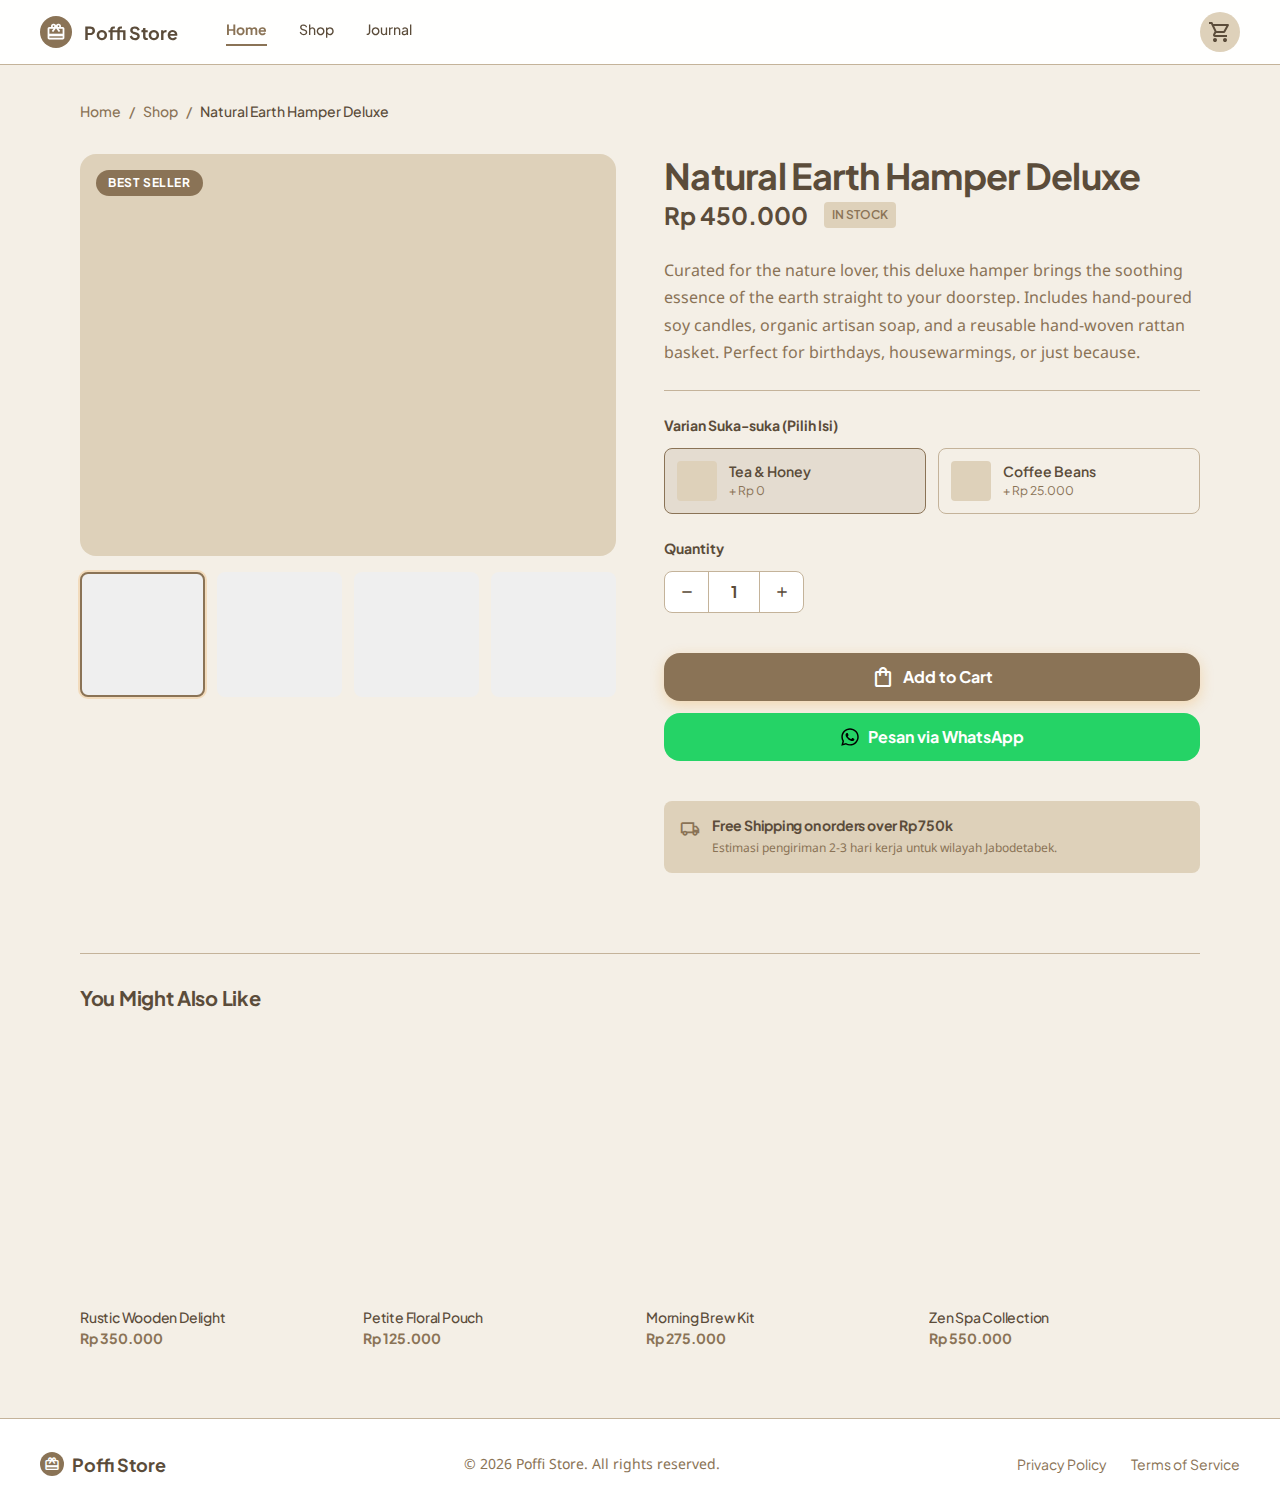
<file: product.html>
<!DOCTYPE html>
<html lang="en">

<head>
    <meta charset="UTF-8">
    <meta name="viewport" content="width=device-width, initial-scale=1.0">
    <title>Natural Earth Hamper Deluxe - Poffi Store</title>
    <meta name="description"
        content="Curated for the nature lover, this deluxe hamper brings the soothing essence of the earth straight to your doorstep.">

    <!-- Fonts -->
    <link rel="preconnect" href="https://fonts.googleapis.com">
    <link rel="preconnect" href="https://fonts.gstatic.com" crossorigin>
    <link
        href="https://fonts.googleapis.com/css2?family=Plus+Jakarta+Sans:wght@400;500;600;700;800&family=Noto+Sans:wght@400;500;700&display=swap"
        rel="stylesheet">

    <!-- Material Symbols -->
    <link href="https://fonts.googleapis.com/css2?family=Material+Symbols+Outlined:wght,FILL@100..700,0..1&display=swap"
        rel="stylesheet">

    <!-- Stylesheet -->
    <link rel="stylesheet" href="style.css">

    <style>
        /* Page-specific styles for Product Detail */
        .product-detail {
            max-width: 1200px;
            margin: 0 auto;
            padding: var(--space-5);
        }

        @media (min-width: 768px) {
            .product-detail {
                padding: var(--space-5) var(--space-10);
            }
        }

        /* Breadcrumbs */
        .breadcrumbs {
            display: flex;
            flex-wrap: wrap;
            gap: var(--space-2);
            padding: var(--space-4) 0;
            font-size: var(--text-sm);
            font-weight: var(--font-medium);
        }

        .breadcrumbs a {
            color: var(--color-text-muted);
        }

        .breadcrumbs a:hover {
            text-decoration: underline;
        }

        .breadcrumbs span {
            color: var(--color-text-muted);
        }

        .breadcrumbs .current {
            color: var(--color-text-main);
        }

        /* Product Layout */
        .product-layout {
            display: flex;
            flex-direction: column;
            gap: var(--space-12);
            padding: var(--space-4) 0 var(--space-12);
        }

        @media (min-width: 1024px) {
            .product-layout {
                flex-direction: row;
            }
        }

        /* Image Column */
        .product-images {
            display: flex;
            flex-direction: column;
            gap: var(--space-4);
            flex: 1;
            max-width: 600px;
        }

        .product-main-image {
            width: 100%;
            aspect-ratio: 4/3;
            background-color: var(--color-surface-light);
            border-radius: var(--radius-lg);
            overflow: hidden;
            position: relative;
            cursor: zoom-in;
        }

        .product-main-image .bg-image {
            width: 100%;
            height: 100%;
            background-size: cover;
            background-position: center;
            transition: transform var(--transition-slow);
        }

        .product-main-image:hover .bg-image {
            transform: scale(1.05);
        }

        .product-main-badge {
            position: absolute;
            top: 16px;
            left: 16px;
        }

        .product-thumbnails {
            display: grid;
            grid-template-columns: repeat(4, 1fr);
            gap: var(--space-3);
        }

        .product-thumbnail {
            aspect-ratio: 1;
            border-radius: var(--radius-default);
            overflow: hidden;
            border: 2px solid transparent;
            cursor: pointer;
            transition: border-color var(--transition-fast);
        }

        .product-thumbnail:hover {
            border-color: var(--color-border-light);
        }

        .product-thumbnail.active {
            border-color: var(--color-primary);
            box-shadow: 0 0 0 2px rgba(236, 142, 19, 0.2);
        }

        .product-thumbnail .bg-image {
            width: 100%;
            height: 100%;
            background-size: cover;
            background-position: center;
        }

        /* Info Column */
        .product-info {
            flex: 1;
            display: flex;
            flex-direction: column;
            gap: var(--space-6);
        }

        .product-title {
            font-size: var(--text-3xl);
            font-weight: var(--font-bold);
            letter-spacing: -0.02em;
        }

        @media (min-width: 768px) {
            .product-title {
                font-size: var(--text-4xl);
            }
        }

        .product-price-row {
            display: flex;
            align-items: center;
            gap: var(--space-4);
        }

        .product-price {
            font-size: var(--text-2xl);
            font-weight: var(--font-bold);
        }

        .product-stock {
            padding: var(--space-1) var(--space-2);
            background-color: var(--color-surface-light);
            color: var(--color-text-muted);
            font-size: var(--text-xs);
            font-weight: var(--font-semibold);
            text-transform: uppercase;
            border-radius: var(--radius-sm);
        }

        .product-description {
            font-family: var(--font-body);
            color: var(--color-text-light);
            line-height: 1.7;
        }

        .divider {
            height: 1px;
            background-color: var(--color-border-light);
        }

        /* Variant Selector */
        .variant-section {
            display: flex;
            flex-direction: column;
            gap: var(--space-3);
        }

        .variant-label {
            font-size: var(--text-sm);
            font-weight: var(--font-bold);
        }

        .variant-grid {
            display: grid;
            grid-template-columns: repeat(2, 1fr);
            gap: var(--space-3);
        }

        .variant-option {
            display: flex;
            align-items: center;
            gap: var(--space-3);
            padding: var(--space-3);
            border: 1px solid var(--color-border-light);
            border-radius: var(--radius-default);
            cursor: pointer;
            transition: all var(--transition-fast);
        }

        .variant-option:hover {
            border-color: var(--color-primary);
        }

        .variant-option.selected {
            border-color: var(--color-primary);
            background-color: var(--color-primary-light);
        }

        .variant-image {
            width: 40px;
            height: 40px;
            border-radius: var(--radius-sm);
            background-size: cover;
            background-position: center;
            background-color: var(--color-surface-light);
        }

        .variant-name {
            font-size: var(--text-sm);
            font-weight: var(--font-semibold);
        }

        .variant-price {
            font-size: var(--text-xs);
            color: var(--color-text-muted);
        }

        /* Quantity Selector */
        .quantity-section {
            display: flex;
            flex-direction: column;
            gap: var(--space-3);
        }

        .quantity-selector {
            display: inline-flex;
            align-items: center;
            border: 1px solid var(--color-border-light);
            border-radius: var(--radius-default);
            background-color: white;
            overflow: hidden;
            width: 140px;
        }

        .quantity-btn {
            width: 44px;
            height: 40px;
            display: flex;
            align-items: center;
            justify-content: center;
            background: transparent;
            border: none;
            cursor: pointer;
            color: var(--color-text-main);
            transition: background-color var(--transition-fast);
        }

        .quantity-btn:first-child {
            border-right: 1px solid var(--color-border-light);
        }

        .quantity-btn:last-child {
            border-left: 1px solid var(--color-border-light);
        }

        .quantity-btn:hover {
            background-color: var(--color-surface-light);
        }

        .quantity-input {
            width: 0;
            flex: 1;
            min-width: 0;
            text-align: center;
            border: none;
            background: transparent;
            font-size: var(--text-base);
            font-weight: var(--font-bold);
            color: var(--color-text-main);
            outline: none;
            -moz-appearance: textfield;
        }

        .quantity-input::-webkit-outer-spin-button,
        .quantity-input::-webkit-inner-spin-button {
            -webkit-appearance: none;
            margin: 0;
        }

        /* Action Buttons */
        .action-buttons {
            display: flex;
            flex-direction: column;
            gap: var(--space-3);
            margin-top: var(--space-4);
        }

        .action-buttons .btn {
            width: 100%;
            height: 48px;
            font-size: var(--text-base);
        }

        /* Shipping Info */
        .shipping-info {
            margin-top: var(--space-4);
            padding: var(--space-4);
            background-color: var(--color-surface-light);
            border-radius: var(--radius-default);
            display: flex;
            gap: var(--space-3);
            align-items: flex-start;
        }

        .shipping-icon {
            color: var(--color-primary);
            margin-top: 2px;
        }

        .shipping-title {
            font-size: var(--text-sm);
            font-weight: var(--font-bold);
        }

        .shipping-text {
            font-size: var(--text-xs);
            color: var(--color-text-muted);
            margin-top: var(--space-1);
        }

        /* Related Products */
        .related-section {
            padding: var(--space-8) 0 var(--space-12);
            margin-top: var(--space-8);
            border-top: 1px solid var(--color-border-light);
        }

        .related-title {
            font-size: var(--text-xl);
            font-weight: var(--font-bold);
            margin-bottom: var(--space-4);
        }

        .related-grid {
            display: grid;
            grid-template-columns: repeat(auto-fit, minmax(158px, 1fr));
            gap: var(--space-3);
        }

        .related-card {
            display: flex;
            flex-direction: column;
            gap: var(--space-3);
            cursor: pointer;
        }

        .related-card:hover .related-image .bg-image {
            filter: brightness(0.9);
        }

        .related-image {
            width: 100%;
            aspect-ratio: 1;
            border-radius: var(--radius-default);
            overflow: hidden;
        }

        .related-image .bg-image {
            width: 100%;
            height: 100%;
            background-size: cover;
            background-position: center;
            transition: filter var(--transition-fast);
        }

        .related-name {
            font-size: var(--text-sm);
            font-weight: var(--font-medium);
            overflow: hidden;
            text-overflow: ellipsis;
            white-space: nowrap;
        }

        .related-price {
            font-size: var(--text-sm);
            font-weight: var(--font-bold);
            color: var(--color-text-muted);
        }
    </style>
</head>

<body>
    <div id="app-header"></div>

    <main>
        <div class="product-detail">
            <!-- Breadcrumbs -->
            <nav class="breadcrumbs" aria-label="Breadcrumb">
                <a href="index.html">Home</a>
                <span>/</span>
                <a href="products.html">Shop</a>
                <span>/</span>
                <span class="current">Natural Earth Hamper Deluxe</span>
            </nav>

            <!-- Product Layout -->
            <div class="product-layout">
                <!-- Image Column -->
                <div class="product-images">
                    <div class="product-main-image">
                        <div class="bg-image"
                            style="background-image: url('https://lh3.googleusercontent.com/aida-public/[base64]');">
                        </div>
                        <span class="badge badge-primary product-main-badge">Best Seller</span>
                    </div>

                    <div class="product-thumbnails">
                        <button class="product-thumbnail active">
                            <div class="bg-image"
                                style="background-image: url('https://lh3.googleusercontent.com/aida-public/[base64]');">
                            </div>
                        </button>
                        <button class="product-thumbnail">
                            <div class="bg-image"
                                style="background-image: url('https://lh3.googleusercontent.com/aida-public/[base64]');">
                            </div>
                        </button>
                        <button class="product-thumbnail">
                            <div class="bg-image"
                                style="background-image: url('https://lh3.googleusercontent.com/aida-public/[base64]');">
                            </div>
                        </button>
                        <button class="product-thumbnail">
                            <div class="bg-image"
                                style="background-image: url('https://lh3.googleusercontent.com/aida-public/[base64]');">
                            </div>
                        </button>
                    </div>
                </div>

                <!-- Info Column -->
                <div class="product-info">
                    <div>
                        <h1 class="product-title">Natural Earth Hamper Deluxe</h1>
                        <div class="product-price-row">
                            <span class="product-price">Rp 450.000</span>
                            <span class="product-stock">In Stock</span>
                        </div>
                    </div>

                    <p class="product-description">
                        Curated for the nature lover, this deluxe hamper brings the soothing essence of the earth
                        straight to your doorstep. Includes hand-poured soy candles, organic artisan soap, and a
                        reusable hand-woven rattan basket. Perfect for birthdays, housewarmings, or just because.
                    </p>

                    <div class="divider"></div>

                    <!-- Variant Selector -->
                    <div class="variant-section">
                        <label class="variant-label">Varian Suka-suka (Pilih Isi)</label>
                        <div class="variant-grid">
                            <div class="variant-option selected">
                                <div class="variant-image"
                                    style="background-image: url('https://lh3.googleusercontent.com/aida-public/[base64]');">
                                </div>
                                <div>
                                    <div class="variant-name">Tea &amp; Honey</div>
                                    <div class="variant-price">+ Rp 0</div>
                                </div>
                            </div>
                            <div class="variant-option">
                                <div class="variant-image"
                                    style="background-image: url('https://lh3.googleusercontent.com/aida-public/[base64]');">
                                </div>
                                <div>
                                    <div class="variant-name">Coffee Beans</div>
                                    <div class="variant-price">+ Rp 25.000</div>
                                </div>
                            </div>
                        </div>
                    </div>

                    <!-- Quantity -->
                    <div class="quantity-section">
                        <label class="variant-label">Quantity</label>
                        <div class="quantity-selector">
                            <button class="quantity-btn" aria-label="Decrease quantity">
                                <span class="material-symbols-outlined" style="font-size: 16px;">remove</span>
                            </button>
                            <input type="text" class="quantity-input" value="1" readonly>
                            <button class="quantity-btn" aria-label="Increase quantity">
                                <span class="material-symbols-outlined" style="font-size: 16px;">add</span>
                            </button>
                        </div>
                    </div>

                    <!-- Action Buttons -->
                    <div class="action-buttons">
                        <button class="btn btn-primary">
                            <span class="material-symbols-outlined">shopping_bag</span>
                            Add to Cart
                        </button>
                        <a href="#" class="btn btn-whatsapp">
                            <svg class="w-5 h-5 fill-current" style="width: 20px; height: 20px;" viewBox="0 0 448 512"
                                xmlns="http://www.w3.org/2000/svg">
                                <path
                                    d="M380.9 97.1C339 55.1 283.2 32 223.9 32c-122.4 0-222 99.6-222 222 0 39.1 10.2 77.3 29.6 111L0 480l117.7-30.9c32.4 17.7 68.9 27 106.1 27h.1c122.3 0 224.1-99.6 224.1-222 0-59.3-25.2-115-67.1-157zm-157 341.6c-33.2 0-65.7-8.9-94-25.7l-6.7-4-69.8 18.3L72 359.2l-4.4-7c-18.5-29.4-28.2-63.3-28.2-98.2 0-101.7 82.8-184.5 184.6-184.5 49.3 0 95.6 19.2 130.4 54.1 34.8 34.9 56.2 81.2 56.1 130.5 0 101.8-84.9 184.6-186.6 184.6zm101.2-138.2c-5.5-2.8-32.8-16.2-37.9-18-5.1-1.9-8.8-2.8-12.5 2.8-3.7 5.6-14.3 18-17.6 21.8-3.2 3.7-6.5 4.2-12 1.4-32.6-16.3-54-29.1-75.5-66-5.7-9.8 5.7-9.1 16.3-30.3 1.8-3.7 .9-6.9-.5-9.7-1.4-2.8-12.5-30.1-17.1-41.2-4.5-10.8-9.1-9.3-12.5-9.5-3.2-.2-6.9-.2-10.6-.2-3.7 0-9.7 1.4-14.8 6.9-5.1 5.6-19.4 19-19.4 46.3 0 27.3 19.9 53.7 22.6 57.4 2.8 3.7 39.1 59.7 94.8 83.8 35.2 15.2 49 16.5 66.6 13.9 10.7-1.6 32.8-13.4 37.4-26.4 4.6-13 4.6-24.1 3.2-26.4-1.3-2.5-5-3.9-10.5-6.6z">
                                </path>
                            </svg>
                            Pesan via WhatsApp
                        </a>
                    </div>

                    <!-- Shipping Info -->
                    <div class="shipping-info">
                        <div class="shipping-icon">
                            <span class="material-symbols-outlined" style="font-size: 20px;">local_shipping</span>
                        </div>
                        <div>
                            <h4 class="shipping-title">Free Shipping on orders over Rp 750k</h4>
                            <p class="shipping-text">Estimasi pengiriman 2-3 hari kerja untuk wilayah Jabodetabek.</p>
                        </div>
                    </div>
                </div>
            </div>

            <!-- Related Products -->
            <section class="related-section">
                <h3 class="related-title">You Might Also Like</h3>
                <div class="related-grid">
                    <a href="#" class="related-card">
                        <div class="related-image">
                            <div class="bg-image"
                                style="background-image: url('https://lh3.googleusercontent.com/aida-public/[base64]');">
                            </div>
                        </div>
                        <div>
                            <h4 class="related-name">Rustic Wooden Delight</h4>
                            <span class="related-price">Rp 350.000</span>
                        </div>
                    </a>
                    <a href="#" class="related-card">
                        <div class="related-image">
                            <div class="bg-image"
                                style="background-image: url('https://lh3.googleusercontent.com/aida-public/[base64]');">
                            </div>
                        </div>
                        <div>
                            <h4 class="related-name">Petite Floral Pouch</h4>
                            <span class="related-price">Rp 125.000</span>
                        </div>
                    </a>
                    <a href="#" class="related-card">
                        <div class="related-image">
                            <div class="bg-image"
                                style="background-image: url('https://lh3.googleusercontent.com/aida-public/[base64]');">
                            </div>
                        </div>
                        <div>
                            <h4 class="related-name">Morning Brew Kit</h4>
                            <span class="related-price">Rp 275.000</span>
                        </div>
                    </a>
                    <a href="#" class="related-card">
                        <div class="related-image">
                            <div class="bg-image"
                                style="background-image: url('https://lh3.googleusercontent.com/aida-public/[base64]');">
                            </div>
                        </div>
                        <div>
                            <h4 class="related-name">Zen Spa Collection</h4>
                            <span class="related-price">Rp 550.000</span>
                        </div>
                    </a>
                </div>
            </section>
        </div>
    </main>

    <div id="app-footer"></div>

    <script src="layout.js"></script>
    <script>
        injectHeader();
        injectFooter();

        // Quantity Selector Logic
        const minusBtn = document.querySelector('[aria-label="Decrease quantity"]');
        const plusBtn = document.querySelector('[aria-label="Increase quantity"]');
        const qtyInput = document.querySelector('.quantity-input');

        if (minusBtn && plusBtn && qtyInput) {
            minusBtn.addEventListener('click', () => {
                const val = parseInt(qtyInput.value) || 1;
                if (val > 1) qtyInput.value = val - 1;
            });

            plusBtn.addEventListener('click', () => {
                const val = parseInt(qtyInput.value) || 1;
                qtyInput.value = val + 1;
            });

            // Ensure only numbers are entered
            qtyInput.addEventListener('input', (e) => {
                e.target.value = e.target.value.replace(/[^0-9]/g, '');
                if (e.target.value === '') e.target.value = '1';
                if (parseInt(e.target.value) < 1) e.target.value = '1';
            });
        }
    </script>
</body>

</html>
</file>
<file: style.css>
/**
 * Poffi Store - Design System
 * A clean, maintainable CSS foundation with CSS variables
 */

/* ========================================
   CSS RESET
   ======================================== */
*,
*::before,
*::after {
    box-sizing: border-box;
    margin: 0;
    padding: 0;
}

html {
    -webkit-text-size-adjust: 100%;
    scroll-behavior: smooth;
}

body {
    min-height: 100vh;
    line-height: 1.5;
    -webkit-font-smoothing: antialiased;
    -moz-osx-font-smoothing: grayscale;
}

img,
picture,
video,
canvas,
svg {
    display: block;
    max-width: 100%;
}

input,
button,
textarea,
select {
    font: inherit;
}

p,
h1,
h2,
h3,
h4,
h5,
h6 {
    overflow-wrap: break-word;
}

a {
    color: inherit;
    text-decoration: none;
}

ul,
ol {
    list-style: none;
}

/* ========================================
   CSS VARIABLES (Design Tokens)
   ======================================== */
:root {
    /* Colors - Earthy Brown Palette */
    --color-primary: #8A7356;
    --color-primary-hover: #5B4C3A;
    --color-primary-light: rgba(138, 115, 86, 0.15);

    --color-bg-light: #F4EFE6;
    --color-bg-dark: #5B4C3A;
    --color-bg-cream: #F4EFE6;

    --color-surface-light: #DED1BA;
    --color-surface-dark: #5B4C3A;
    --color-surface-card: #ffffff;

    --color-text-main: #5B4C3A;
    --color-text-muted: #8A7356;
    --color-text-light: #8A7356;

    --color-border-light: #C4B39A;
    --color-border-dark: #8A7356;

    --color-success: #25D366;
    --color-danger: #ef4444;

    /* Fonts */
    --font-display: 'Plus Jakarta Sans', sans-serif;
    --font-body: 'Noto Sans', sans-serif;

    /* Font Sizes */
    --text-xs: 0.75rem;
    --text-sm: 0.875rem;
    --text-base: 1rem;
    --text-lg: 1.125rem;
    --text-xl: 1.25rem;
    --text-2xl: 1.5rem;
    --text-3xl: 1.875rem;
    --text-4xl: 2.25rem;
    --text-5xl: 3rem;
    --text-6xl: 3.75rem;

    /* Font Weights */
    --font-normal: 400;
    --font-medium: 500;
    --font-semibold: 600;
    --font-bold: 700;
    --font-extrabold: 800;
    --font-black: 900;

    /* Spacing */
    --space-1: 0.25rem;
    --space-2: 0.5rem;
    --space-3: 0.75rem;
    --space-4: 1rem;
    --space-5: 1.25rem;
    --space-6: 1.5rem;
    --space-8: 2rem;
    --space-10: 2.5rem;
    --space-12: 3rem;
    --space-16: 4rem;

    /* Border Radius */
    --radius-sm: 0.25rem;
    --radius-default: 0.5rem;
    --radius-lg: 1rem;
    --radius-xl: 1.5rem;
    --radius-2xl: 2rem;
    --radius-full: 9999px;

    /* Shadows */
    --shadow-sm: 0 1px 2px 0 rgba(0, 0, 0, 0.05);
    --shadow-md: 0 4px 6px -1px rgba(0, 0, 0, 0.1), 0 2px 4px -2px rgba(0, 0, 0, 0.1);
    --shadow-lg: 0 10px 15px -3px rgba(0, 0, 0, 0.1), 0 4px 6px -4px rgba(0, 0, 0, 0.1);
    --shadow-xl: 0 20px 25px -5px rgba(0, 0, 0, 0.1), 0 8px 10px -6px rgba(0, 0, 0, 0.1);
    --shadow-primary: 0 4px 14px 0 rgba(236, 142, 19, 0.25);

    /* Transitions */
    --transition-fast: 150ms ease;
    --transition-normal: 300ms ease;
    --transition-slow: 500ms ease;

    /* Layout */
    --max-width: 1440px;
    --header-height: 65px;
}

/* Dark Mode Variables */
.dark {
    --color-bg-light: var(--color-bg-dark);
    --color-surface-light: var(--color-surface-dark);
    --color-surface-card: #2d261e;
    --color-text-main: #e0e0e0;
    --color-text-muted: #a69680;
    --color-text-light: #d0caca;
    --color-border-light: var(--color-border-dark);
}

/* ========================================
   BASE STYLES
   ======================================== */
body {
    font-family: var(--font-display);
    background-color: var(--color-bg-light);
    color: var(--color-text-main);
    overflow-x: hidden;
}

/* ========================================
   TYPOGRAPHY
   ======================================== */
h1,
h2,
h3,
h4,
h5,
h6 {
    font-family: var(--font-display);
    font-weight: var(--font-bold);
    line-height: 1.2;
    letter-spacing: -0.015em;
}

h1 {
    font-size: var(--text-4xl);
}

h2 {
    font-size: var(--text-3xl);
}

h3 {
    font-size: var(--text-2xl);
}

h4 {
    font-size: var(--text-xl);
}

h5 {
    font-size: var(--text-lg);
}

h6 {
    font-size: var(--text-base);
}

p {
    font-family: var(--font-body);
    line-height: 1.6;
}

.text-muted {
    color: var(--color-text-muted);
}

.text-primary {
    color: var(--color-primary);
}

/* ========================================
   LAYOUT UTILITIES
   ======================================== */
.container {
    width: 100%;
    max-width: var(--max-width);
    margin-left: auto;
    margin-right: auto;
    padding-left: var(--space-4);
    padding-right: var(--space-4);
}

@media (min-width: 768px) {
    .container {
        padding-left: var(--space-10);
        padding-right: var(--space-10);
    }
}

.flex-center {
    display: flex;
    align-items: center;
    justify-content: center;
}

.flex-between {
    display: flex;
    align-items: center;
    justify-content: space-between;
}

/* ========================================
   BUTTONS
   ======================================== */
.btn {
    display: inline-flex;
    align-items: center;
    justify-content: center;
    gap: var(--space-2);
    padding: var(--space-3) var(--space-6);
    font-family: var(--font-display);
    font-size: var(--text-sm);
    font-weight: var(--font-bold);
    border-radius: var(--radius-lg);
    border: none;
    cursor: pointer;
    transition: all var(--transition-fast);
    white-space: nowrap;
}

.btn-primary {
    background-color: var(--color-primary);
    color: white;
    box-shadow: var(--shadow-primary);
}

.btn-primary:hover {
    background-color: var(--color-primary-hover);
    transform: translateY(-1px);
}

.btn-secondary {
    background-color: var(--color-surface-light);
    color: var(--color-text-main);
    border: 1px solid var(--color-border-light);
}

.btn-secondary:hover {
    background-color: var(--color-border-light);
}

.btn-whatsapp {
    background-color: var(--color-success);
    color: white;
}

.btn-whatsapp:hover {
    background-color: #20bd5a;
}

.btn-icon {
    width: 2.5rem;
    height: 2.5rem;
    padding: 0;
    border-radius: var(--radius-full);
}

/* ========================================
   CARDS
   ======================================== */
.card {
    display: flex;
    flex-direction: column;
    background-color: var(--color-surface-card);
    border-radius: var(--radius-xl);
    overflow: hidden;
    transition: all var(--transition-normal);
}

.card:hover {
    box-shadow: var(--shadow-xl);
    transform: translateY(-4px);
}

.card-image {
    position: relative;
    width: 100%;
    aspect-ratio: 4 / 3;
    overflow: hidden;
}

.card-image img,
.card-image .bg-image {
    width: 100%;
    height: 100%;
    object-fit: cover;
    background-size: cover;
    background-position: center;
    transition: transform var(--transition-slow);
}

.card:hover .card-image img,
.card:hover .card-image .bg-image {
    transform: scale(1.05);
}

.card-body {
    padding: var(--space-5);
    display: flex;
    flex-direction: column;
    gap: var(--space-3);
}

.card-title {
    font-size: var(--text-lg);
    font-weight: var(--font-bold);
    color: var(--color-text-main);
}

.card-description {
    font-size: var(--text-sm);
    color: var(--color-text-muted);
    display: -webkit-box;
    -webkit-line-clamp: 2;
    -webkit-box-orient: vertical;
    overflow: hidden;
}

.card-price {
    font-size: var(--text-lg);
    font-weight: var(--font-bold);
    color: var(--color-text-main);
}

/* Badge */
.badge {
    display: inline-flex;
    align-items: center;
    padding: var(--space-1) var(--space-3);
    font-size: var(--text-xs);
    font-weight: var(--font-bold);
    text-transform: uppercase;
    letter-spacing: 0.05em;
    border-radius: var(--radius-full);
}

.badge-primary {
    background-color: var(--color-primary);
    color: white;
}

.badge-secondary {
    background-color: var(--color-primary-light);
    color: var(--color-primary);
}

/* ========================================
   FORM ELEMENTS
   ======================================== */
.input {
    width: 100%;
    height: 2.5rem;
    padding: 0 var(--space-4);
    font-family: var(--font-body);
    font-size: var(--text-sm);
    color: var(--color-text-main);
    background-color: var(--color-surface-light);
    border: none;
    border-radius: var(--radius-lg);
    transition: box-shadow var(--transition-fast);
}

.input:focus {
    outline: none;
    box-shadow: 0 0 0 2px var(--color-primary);
}

.input::placeholder {
    color: var(--color-text-muted);
}

.search-box {
    display: flex;
    align-items: center;
    background-color: var(--color-surface-light);
    border-radius: var(--radius-xl);
    overflow: hidden;
}

.search-box .search-icon {
    display: flex;
    align-items: center;
    justify-content: center;
    padding-left: var(--space-4);
    color: var(--color-text-muted);
}

.search-box input {
    flex: 1;
    border: none;
    background: transparent;
    padding: var(--space-2) var(--space-3);
}

.search-box input:focus {
    outline: none;
}

/* ========================================
   HEADER
   ======================================== */
#app-header {
    position: sticky;
    top: 0;
    z-index: 50;
}

.site-header {
    background-color: rgba(255, 255, 255, 0.95);
    backdrop-filter: blur(12px);
    border-bottom: 1px solid var(--color-border-light);
}

.dark .site-header {
    background-color: rgba(34, 26, 16, 0.95);
}

.header-inner {
    display: flex;
    align-items: center;
    justify-content: space-between;
    gap: var(--space-4);
    padding: var(--space-3) 0;
    max-width: var(--max-width);
    margin: 0 auto;
    padding-left: var(--space-4);
    padding-right: var(--space-4);
}

@media (min-width: 768px) {
    .header-inner {
        padding-left: var(--space-10);
        padding-right: var(--space-10);
    }
}

.logo {
    display: flex;
    align-items: center;
    gap: var(--space-3);
    font-size: var(--text-lg);
    font-weight: var(--font-bold);
    color: var(--color-text-main);
}

.logo-icon {
    width: 2rem;
    height: 2rem;
    background-color: var(--color-primary);
    color: white;
    border-radius: var(--radius-lg);
    display: flex;
    align-items: center;
    justify-content: center;
}

.nav-links {
    display: none;
    align-items: center;
    gap: var(--space-8);
}

@media (min-width: 1024px) {
    .nav-links {
        display: flex;
    }
}

.nav-link {
    font-size: var(--text-sm);
    font-weight: var(--font-medium);
    color: var(--color-text-main);
    transition: color var(--transition-fast);
    padding-bottom: var(--space-1);
    border-bottom: 2px solid transparent;
}

.nav-link:hover {
    color: var(--color-primary);
}

.nav-link.active {
    color: var(--color-primary);
    font-weight: var(--font-bold);
    border-bottom-color: var(--color-primary);
}

.header-actions {
    display: flex;
    align-items: center;
    gap: var(--space-4);
}

.header-search {
    display: none;
    min-width: 10rem;
    max-width: 16rem;
}

@media (min-width: 768px) {
    .header-search {
        display: flex;
    }
}

.icon-btn {
    width: 2.5rem;
    height: 2.5rem;
    display: flex;
    align-items: center;
    justify-content: center;
    background-color: var(--color-surface-light);
    border-radius: var(--radius-full);
    color: var(--color-text-main);
    border: none;
    cursor: pointer;
    transition: background-color var(--transition-fast);
}

.icon-btn:hover {
    background-color: var(--color-border-light);
}

/* ========================================
   FOOTER
   ======================================== */
.site-footer {
    background-color: white;
    border-top: 1px solid var(--color-border-light);
    padding: var(--space-8) 0;
}

.dark .site-footer {
    background-color: #1a140e;
}

.footer-inner {
    max-width: var(--max-width);
    margin: 0 auto;
    padding: 0 var(--space-4);
    display: flex;
    flex-direction: column;
    align-items: center;
    gap: var(--space-4);
    text-align: center;
}

@media (min-width: 768px) {
    .footer-inner {
        flex-direction: row;
        justify-content: space-between;
        padding: 0 var(--space-10);
        text-align: left;
    }
}

.footer-logo {
    display: flex;
    align-items: center;
    gap: var(--space-2);
    font-weight: var(--font-bold);
    font-size: var(--text-lg);
}

.footer-logo .logo-icon {
    width: 1.5rem;
    height: 1.5rem;
    font-size: var(--text-sm);
}

.footer-copyright {
    font-size: var(--text-sm);
    color: var(--color-text-muted);
}

.footer-links {
    display: flex;
    gap: var(--space-6);
}

.footer-link {
    font-size: var(--text-sm);
    color: var(--color-text-muted);
    transition: color var(--transition-fast);
}

.footer-link:hover {
    color: var(--color-primary);
}

/* ========================================
   SECTION STYLES
   ======================================== */
.section {
    padding: var(--space-12) 0;
}

.section-header {
    display: flex;
    flex-direction: column;
    gap: var(--space-2);
    margin-bottom: var(--space-8);
}

@media (min-width: 768px) {
    .section-header {
        flex-direction: row;
        align-items: flex-end;
        justify-content: space-between;
    }
}

.section-label {
    font-size: var(--text-sm);
    font-weight: var(--font-bold);
    text-transform: uppercase;
    letter-spacing: 0.1em;
    color: var(--color-primary);
}

.section-title {
    font-size: var(--text-3xl);
    font-weight: var(--font-bold);
    color: var(--color-text-main);
}

.section-link {
    display: inline-flex;
    align-items: center;
    gap: var(--space-1);
    font-size: var(--text-sm);
    font-weight: var(--font-semibold);
    color: var(--color-text-muted);
    transition: color var(--transition-fast);
}

.section-link:hover {
    color: var(--color-primary);
}

/* ========================================
   GRID LAYOUTS
   ======================================== */
.grid {
    display: grid;
    gap: var(--space-6);
}

.grid-2 {
    grid-template-columns: 1fr;
}

@media (min-width: 768px) {
    .grid-2 {
        grid-template-columns: repeat(2, 1fr);
    }
}

.grid-3 {
    grid-template-columns: 1fr;
}

@media (min-width: 768px) {
    .grid-3 {
        grid-template-columns: repeat(2, 1fr);
    }
}

@media (min-width: 1024px) {
    .grid-3 {
        grid-template-columns: repeat(3, 1fr);
    }
}

/* ========================================
   UTILITIES
   ======================================== */
.visually-hidden {
    position: absolute;
    width: 1px;
    height: 1px;
    padding: 0;
    margin: -1px;
    overflow: hidden;
    clip: rect(0, 0, 0, 0);
    white-space: nowrap;
    border: 0;
}

.line-clamp-2 {
    display: -webkit-box;
    -webkit-line-clamp: 2;
    -webkit-box-orient: vertical;
    overflow: hidden;
}

.aspect-4-3 {
    aspect-ratio: 4 / 3;
}

.aspect-square {
    aspect-ratio: 1 / 1;
}

/* Material Icons styling */
.material-symbols-outlined {
    font-variation-settings: 'FILL' 0, 'wght' 400, 'GRAD' 0, 'opsz' 24;
}

/* Custom Scrollbar */
::-webkit-scrollbar {
    width: 8px;
}

::-webkit-scrollbar-track {
    background: var(--color-surface-light);
}

::-webkit-scrollbar-thumb {
    background: var(--color-text-muted);
    border-radius: 4px;
}

::-webkit-scrollbar-thumb:hover {
    background: var(--color-text-light);
}
</file>
